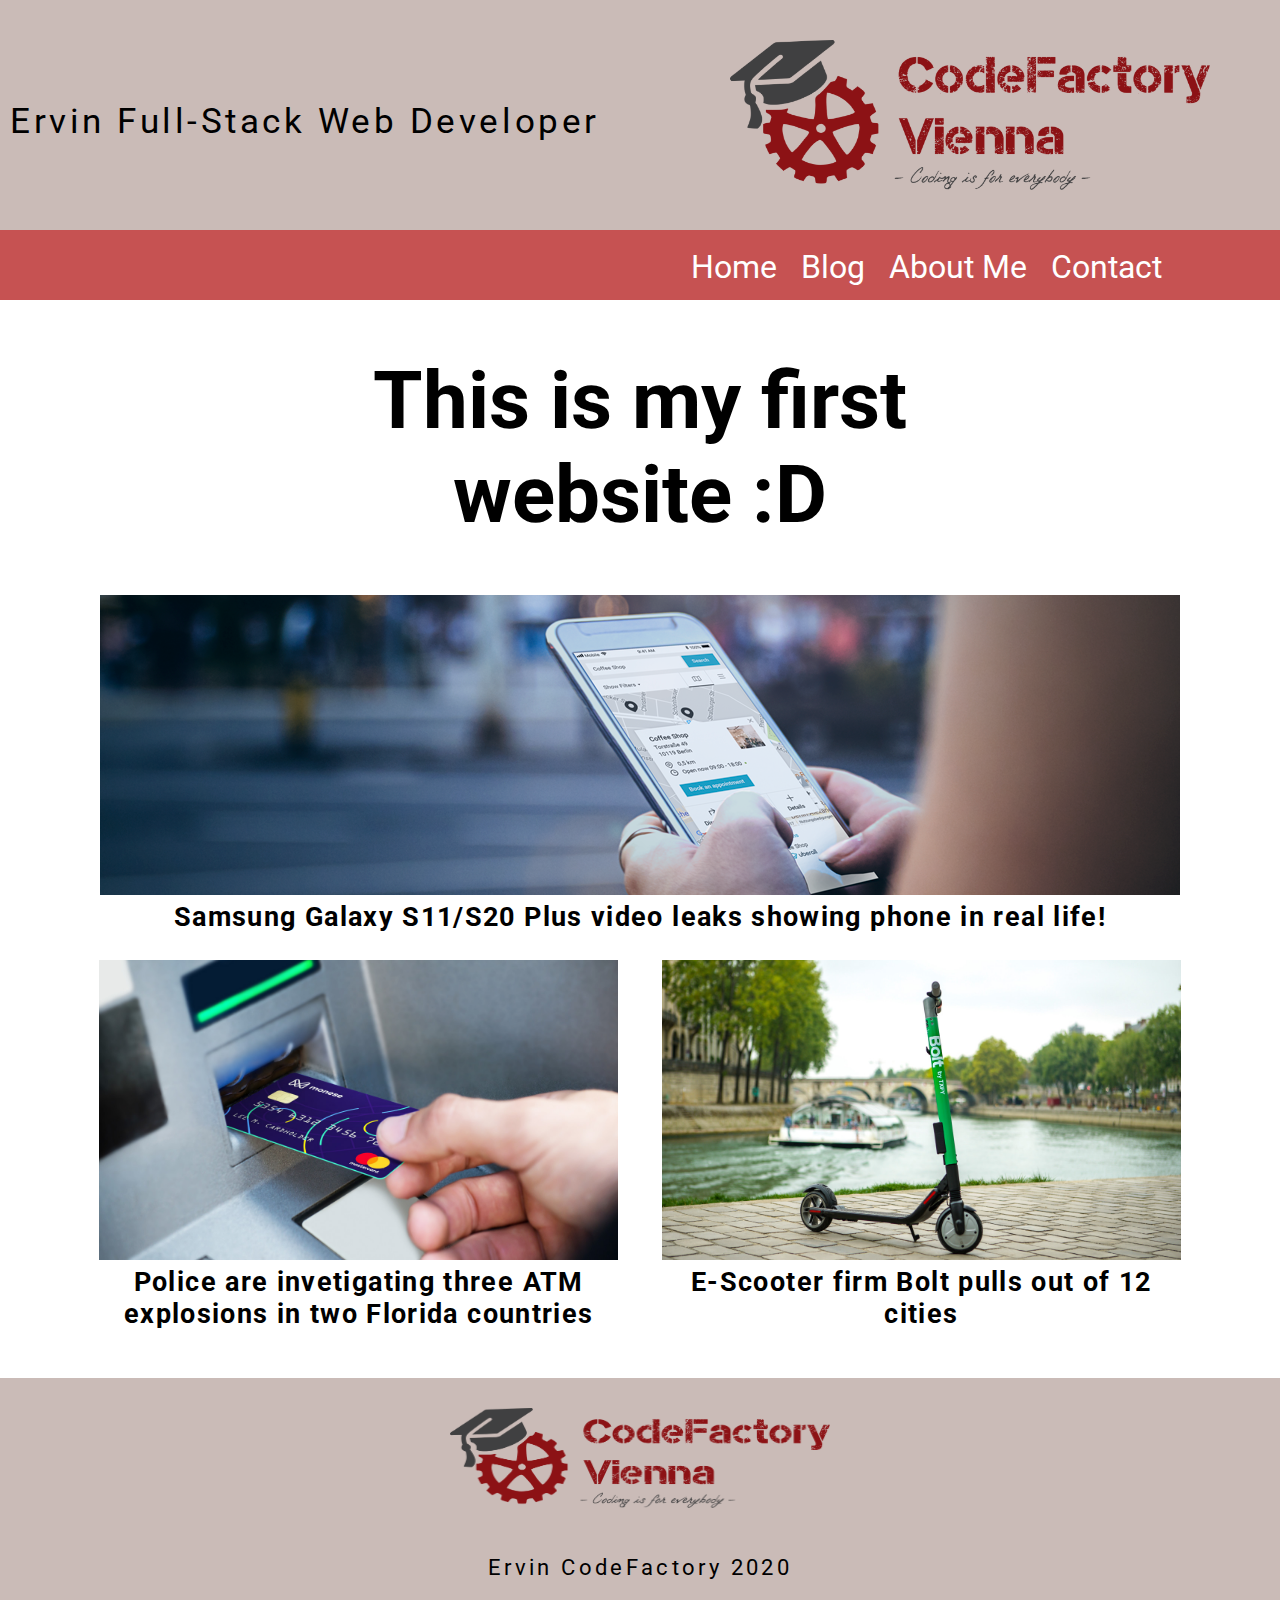
<file: index.html>
<!DOCTYPE html>
<html lang="en">
<head>
    <meta charset="UTF-8">
    <meta name="viewport" content="width=device-width, initial-scale=1.0">
    <title>My First Blog</title>
    <link rel="stylesheet" href="css/style.css">
    <link href="https://fonts.googleapis.com/css2?family=Roboto:wght@400;700&display=swap" rel="stylesheet"> 
</head>
<body>
    <header>
        <div class="logo_box">
            <h2>Ervin Full-Stack Web Developer</h2>
            <img src="img/logo.png" alt="Logo Code Factory" width="480px" height="150px">
        </div>
        <nav>
            <ul>
                <li class="nav_link"><a href="index.html">Home</a></li>
                <li class="nav_link"><a href="blog_page.html">Blog</a></li>
                <li class="nav_link"><a href="about_me_page.html">About Me</a></li>
                <li class="nav_link"><a href="contact_page.html">Contact</a></li>
            </ul>
        </nav>
    </header>
    <main>
        <div class="main_header">
            <h1>This is my first <br> website :D</h1>
        </div>
        <article class="blog_post1">
            <figure>
                <img src="img/Phone.png" alt="Phone">
                <p class="img_description">Samsung Galaxy S11/S20 Plus video leaks showing phone in real life!</p>
            </figure>
        </article> 
        <div class="container">
            <article class="blog_post2"> 
                    <img src="img/Debit_card_ATM.jpg" alt="ATM">
                    <p class="img_description">Police are invetigating three ATM explosions in two Florida countries</p>
            </article>
            <article class="blog_post3">
                    <img src="img/Taxify-Scooters.jpg" alt="Scooter">
                    <p class="img_description">E-Scooter firm Bolt pulls out of 12 <br> cities</p>
            </article>
        </div>
    </main>
    <footer>
        <div>
            <img src="img/logo.png" alt="Logo Code Factory" width="380px" height="100px">
        </div>
        <div>
            <p id="copyright_txt">Ervin CodeFactory 2020</p>
        </div>
    </footer>
</body>
</html>
</file>
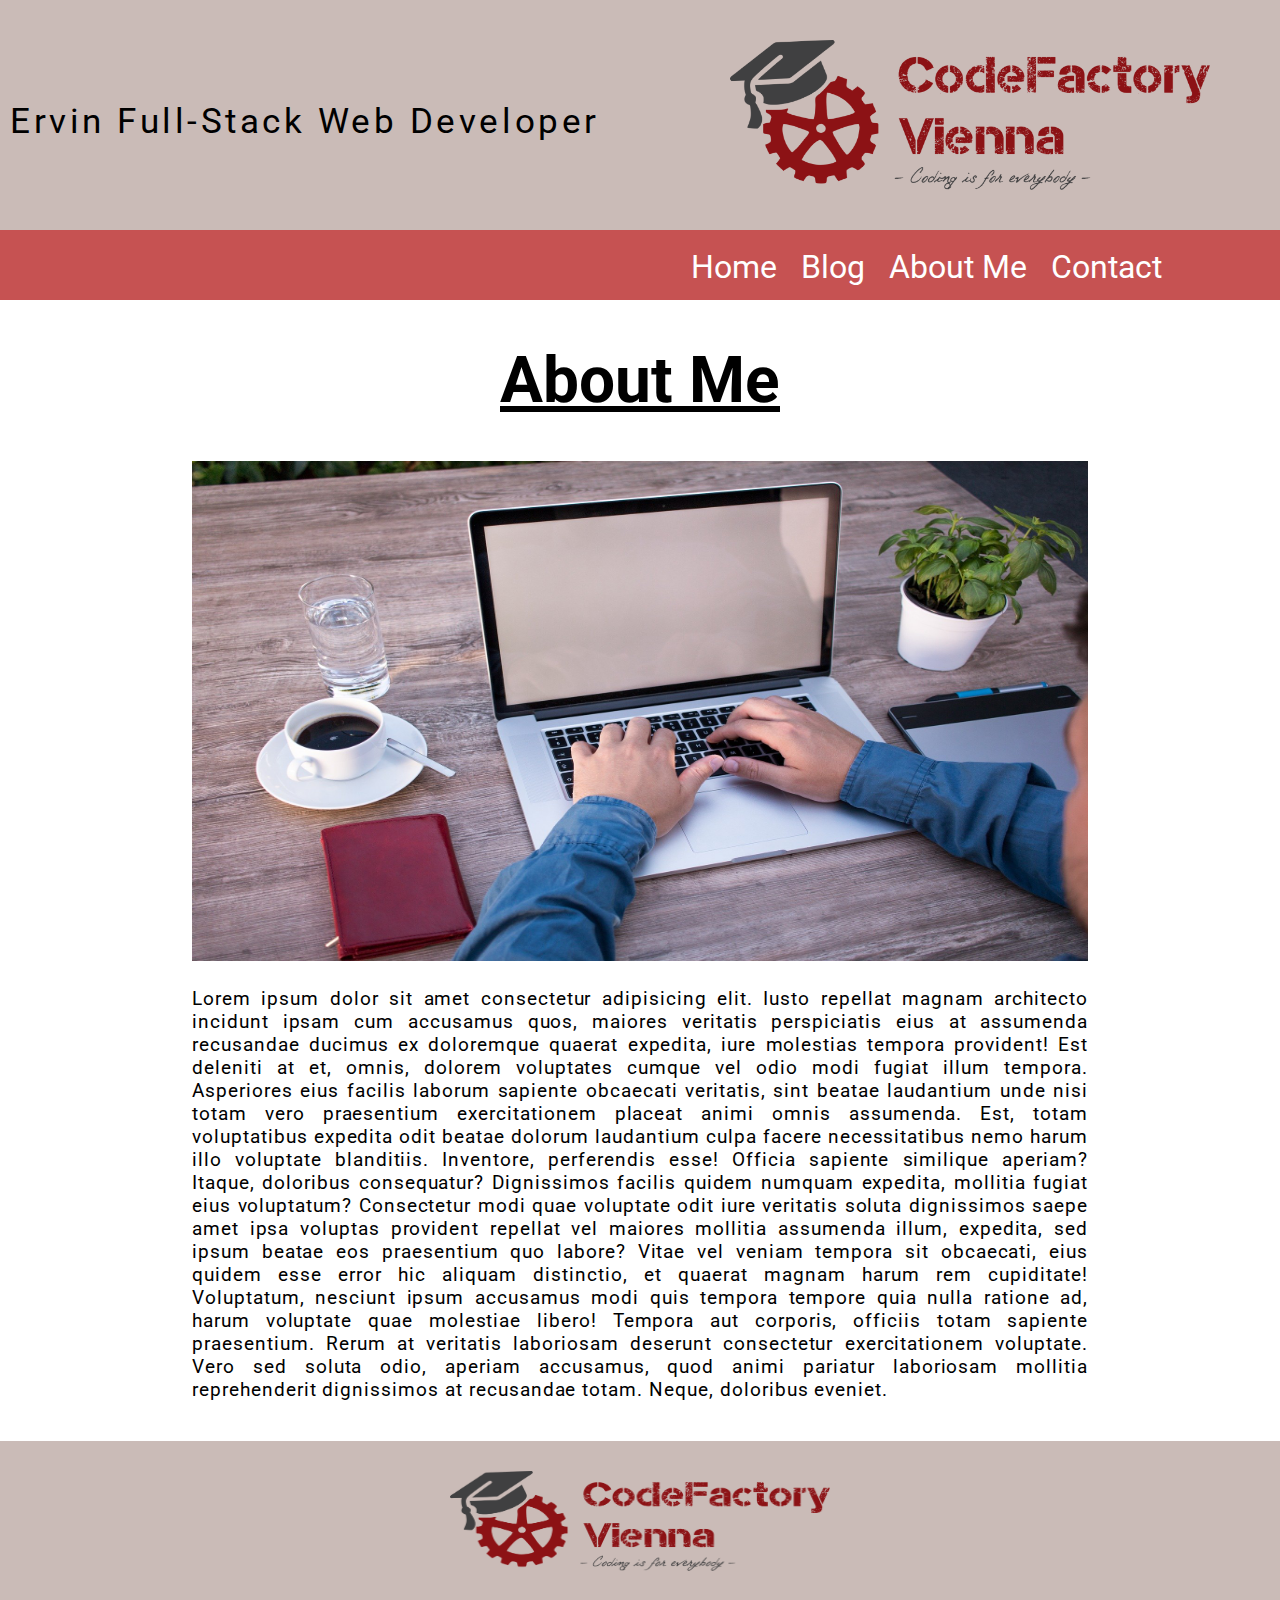
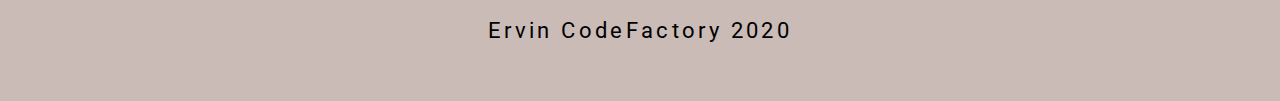
<file: about_me_page.html>
<!DOCTYPE html>
<html lang="en">
<head>
    <meta charset="UTF-8">
    <meta name="viewport" content="width=device-width, initial-scale=1.0">
    <title>My First Blog</title>
    <link rel="stylesheet" href="css/style.css">
    <link rel="stylesheet" href="css/about_me.css">
    <link href="https://fonts.googleapis.com/css2?family=Roboto:wght@400;700&display=swap" rel="stylesheet"> 
</head>
<body>
    <header>
        <div class="logo_box">
            <h2>Ervin Full-Stack Web Developer</h2>
            <img src="img/logo.png" alt="Logo Code Factory" width="480px" height="150px">
        </div>
        <nav>
            <ul>
                <li class="nav_link"><a href="index.html">Home</a></li>
                <li class="nav_link"><a href="blog_page.html">Blog</a></li>
                <li class="nav_link"><a href="about_me_page.html">About Me</a></li>
                <li class="nav_link"><a href="contact_page.html">Contact</a></li>
            </ul>
        </nav>
    </header>
    <main>
        <div class="main_header">
            <h1>About Me</h1>
        </div>
        <article class="about_img"> 
            <img src="img/about_me_img.jpg" alt="ATM" width="70%" height="500px">
            <p class="about_txt">
                Lorem ipsum dolor sit amet consectetur adipisicing elit. Iusto repellat magnam architecto incidunt ipsam cum accusamus quos, maiores veritatis perspiciatis eius at assumenda recusandae ducimus ex doloremque quaerat expedita, iure molestias tempora provident! Est deleniti at et, omnis, dolorem voluptates cumque vel odio modi fugiat illum tempora. Asperiores eius facilis laborum sapiente obcaecati veritatis, sint beatae laudantium unde nisi totam vero praesentium exercitationem placeat animi omnis assumenda. Est, totam voluptatibus expedita odit beatae dolorum laudantium culpa facere necessitatibus nemo harum illo voluptate blanditiis. Inventore, perferendis esse! Officia sapiente similique aperiam? Itaque, doloribus consequatur? Dignissimos facilis quidem numquam expedita, mollitia fugiat eius voluptatum? Consectetur modi quae voluptate odit iure veritatis soluta dignissimos saepe amet ipsa voluptas provident repellat vel maiores mollitia assumenda illum, expedita, sed ipsum beatae eos praesentium quo labore? Vitae vel veniam tempora sit obcaecati, eius quidem esse error hic aliquam distinctio, et quaerat magnam harum rem cupiditate! Voluptatum, nesciunt ipsum accusamus modi quis tempora tempore quia nulla ratione ad, harum voluptate quae molestiae libero! Tempora aut corporis, officiis totam sapiente praesentium. Rerum at veritatis laboriosam deserunt consectetur exercitationem voluptate. Vero sed soluta odio, aperiam accusamus, quod animi pariatur laboriosam mollitia reprehenderit dignissimos at recusandae totam. Neque, doloribus eveniet.
            </p>
        </article>

    </main>
    <footer>
        <div>
            <img src="img/logo.png" alt="Logo Code Factory" width="380px" height="100px">
        </div>
        <div>
            <p id="copyright_txt">Ervin CodeFactory 2020</p>
        </div>
    </footer>
</body>
</html>
</file>
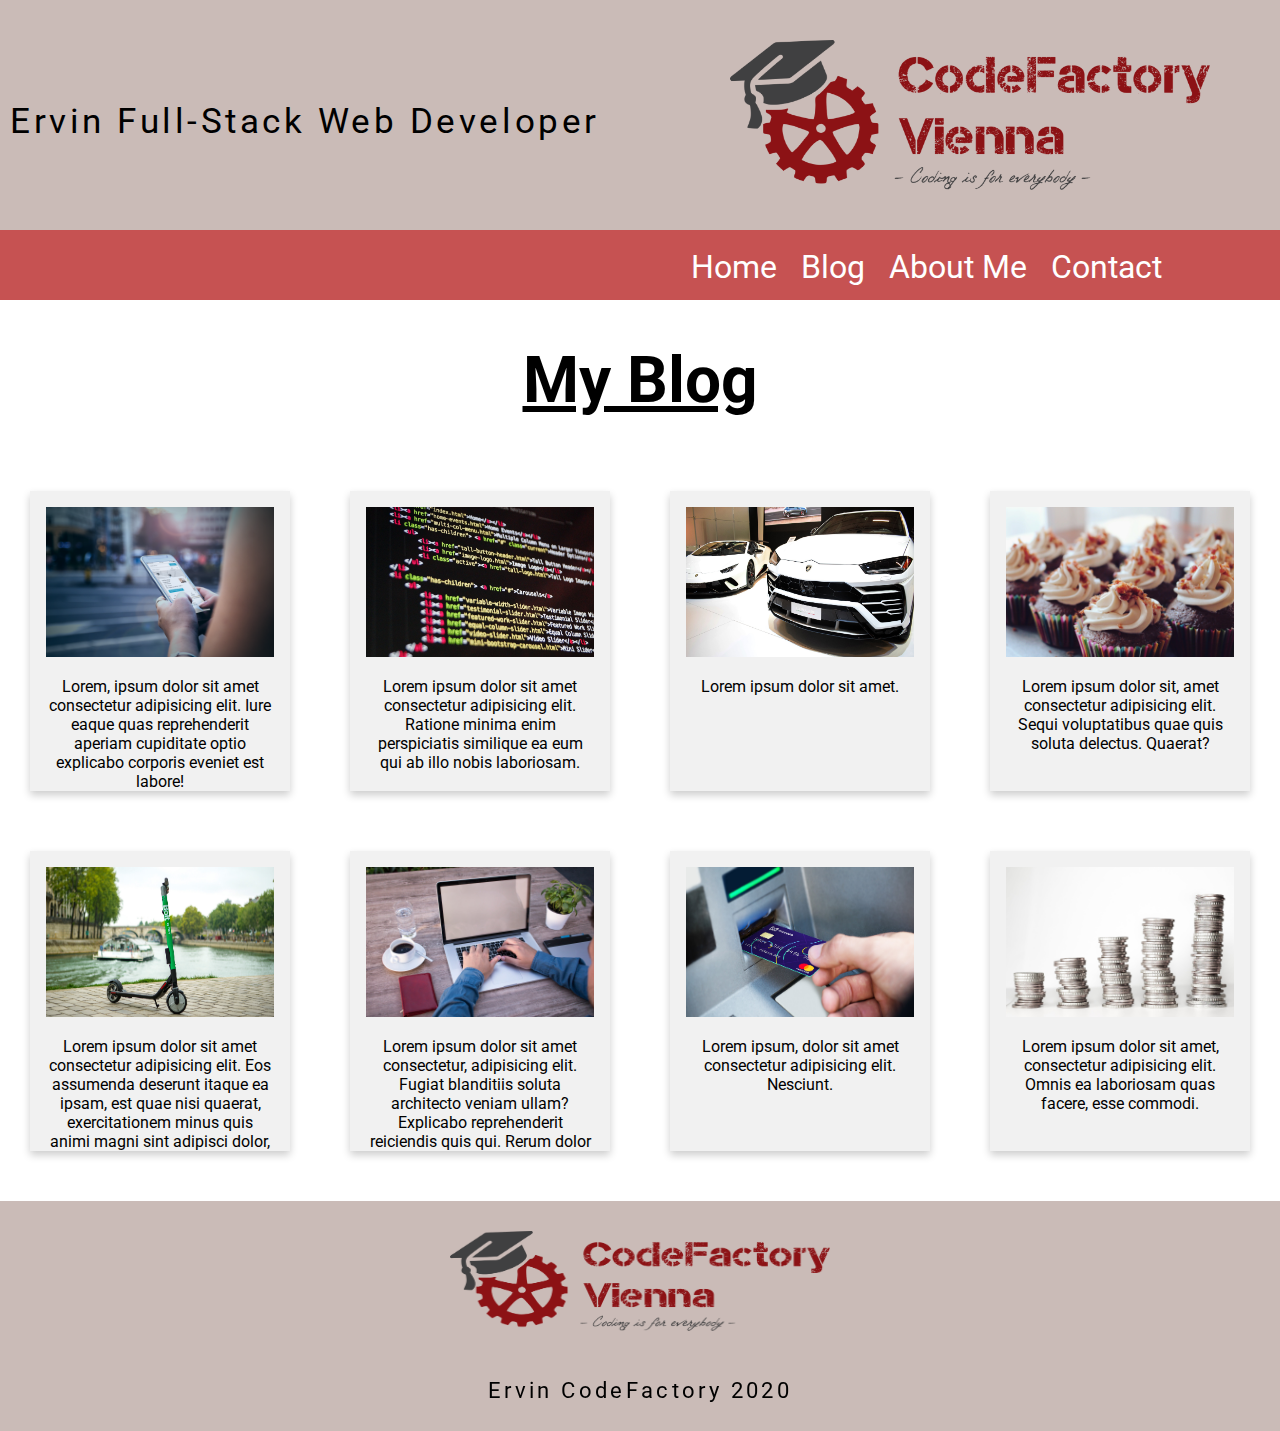
<file: Blog_page.html>
<!DOCTYPE html>
<html lang="en">
<head>
    <meta charset="UTF-8">
    <meta name="viewport" content="width=device-width, initial-scale=1.0">
    <title>My First Blog</title>
    <link rel="stylesheet" href="css/style.css">
    <link rel="stylesheet" href="css/blog.css">
    <link href="https://fonts.googleapis.com/css2?family=Roboto:wght@400;700&display=swap" rel="stylesheet"> 
</head>
<body>
    <header>
        <div class="logo_box">
            <h2>Ervin Full-Stack Web Developer</h2>
            <img src="img/logo.png" alt="Logo Code Factory" width="480px" height="150px">
        </div>
        <nav>
            <ul>
                <li class="nav_link"><a href="index.html">Home</a></li>
                <li class="nav_link"><a href="blog_page.html">Blog</a></li>
                <li class="nav_link"><a href="about_me_page.html">About Me</a></li>
                <li class="nav_link"><a href="contact_page.html">Contact</a></li>
            </ul>
        </nav>
    </header>
    <main>
        <div class="main_header">
            <h1>My Blog</h1>
        </div>
        <div class="row">
            <div class="column">
              <div class="card">
                <img src="img/Phone.png" alt="" width="100%" height="150px">
                <p>
                    Lorem, ipsum dolor sit amet consectetur adipisicing elit. Iure eaque quas reprehenderit aperiam cupiditate optio explicabo corporis eveniet est labore!
                </p>
              </div>
            </div>
            <div class="column">
              <div class="card">
                <img src="img/code.jpg" alt="" width="100%" height="150px">
                <p>Lorem ipsum dolor sit amet consectetur adipisicing elit. Ratione minima enim perspiciatis similique ea eum qui ab illo nobis laboriosam.</p>
              </div>
            </div>
            <div class="column">
              <div class="card">
                <img src="img/vehicle.jpg" alt="" width="100%" height="150px">
                <p>Lorem ipsum dolor sit amet.</p>
              </div>
            </div>
            <div class="column">
              <div class="card">
                <img src="img/cupcakes.jpg" alt="" width="100%" height="150px">
                <p>Lorem ipsum dolor sit, amet consectetur adipisicing elit. Sequi voluptatibus quae quis soluta delectus. Quaerat?</p>
              </div>
            </div>
        </div>
        <div class="row">
            <div class="column">
              <div class="card">
                <img src="img/Taxify-Scooters.jpg" alt="" width="100%" height="150px">
                <p>
                    Lorem ipsum dolor sit amet consectetur adipisicing elit. Eos assumenda deserunt itaque ea ipsam, est quae nisi quaerat, exercitationem minus quis animi magni sint adipisci dolor, velit labore delectus sunt distinctio ex. Dolorum eligendi laborum voluptate facilis, quas maiores quae. Velit eaque error veniam tenetur aliquam exercitationem, id harum dolor.
                </p>
              </div>
            </div>
            <div class="column">
              <div class="card">
                <img src="img/about_me_img.jpg" alt="" width="100%" height="150px">
                <p>Lorem ipsum dolor sit amet consectetur, adipisicing elit. Fugiat blanditiis soluta architecto veniam ullam? Explicabo reprehenderit reiciendis  quis qui. Rerum dolor quae similique quo eaque.
                </p>
              </div>
            </div>
            <div class="column">
              <div class="card">
                <img src="img/Debit_card_ATM.jpg" alt="" width="100%" height="150px">
                <p>Lorem ipsum, dolor sit amet consectetur adipisicing elit. Nesciunt.</p>
              </div>
            </div>
            <div class="column">
              <div class="card">
                <img src="img/money.jpg" alt="" width="100%" height="150px">
                <p>Lorem ipsum dolor sit amet, consectetur adipisicing elit. Omnis ea laboriosam quas facere, esse commodi.</p>
              </div>
            </div>
        </div>
    </main>
    <footer>
        <div>
            <img src="img/logo.png" alt="Logo Code Factory" width="380px" height="100px">
        </div>
        <div>
            <p id="copyright_txt">Ervin CodeFactory 2020</p>
        </div>
    </footer>
</body>
</html>
</file>
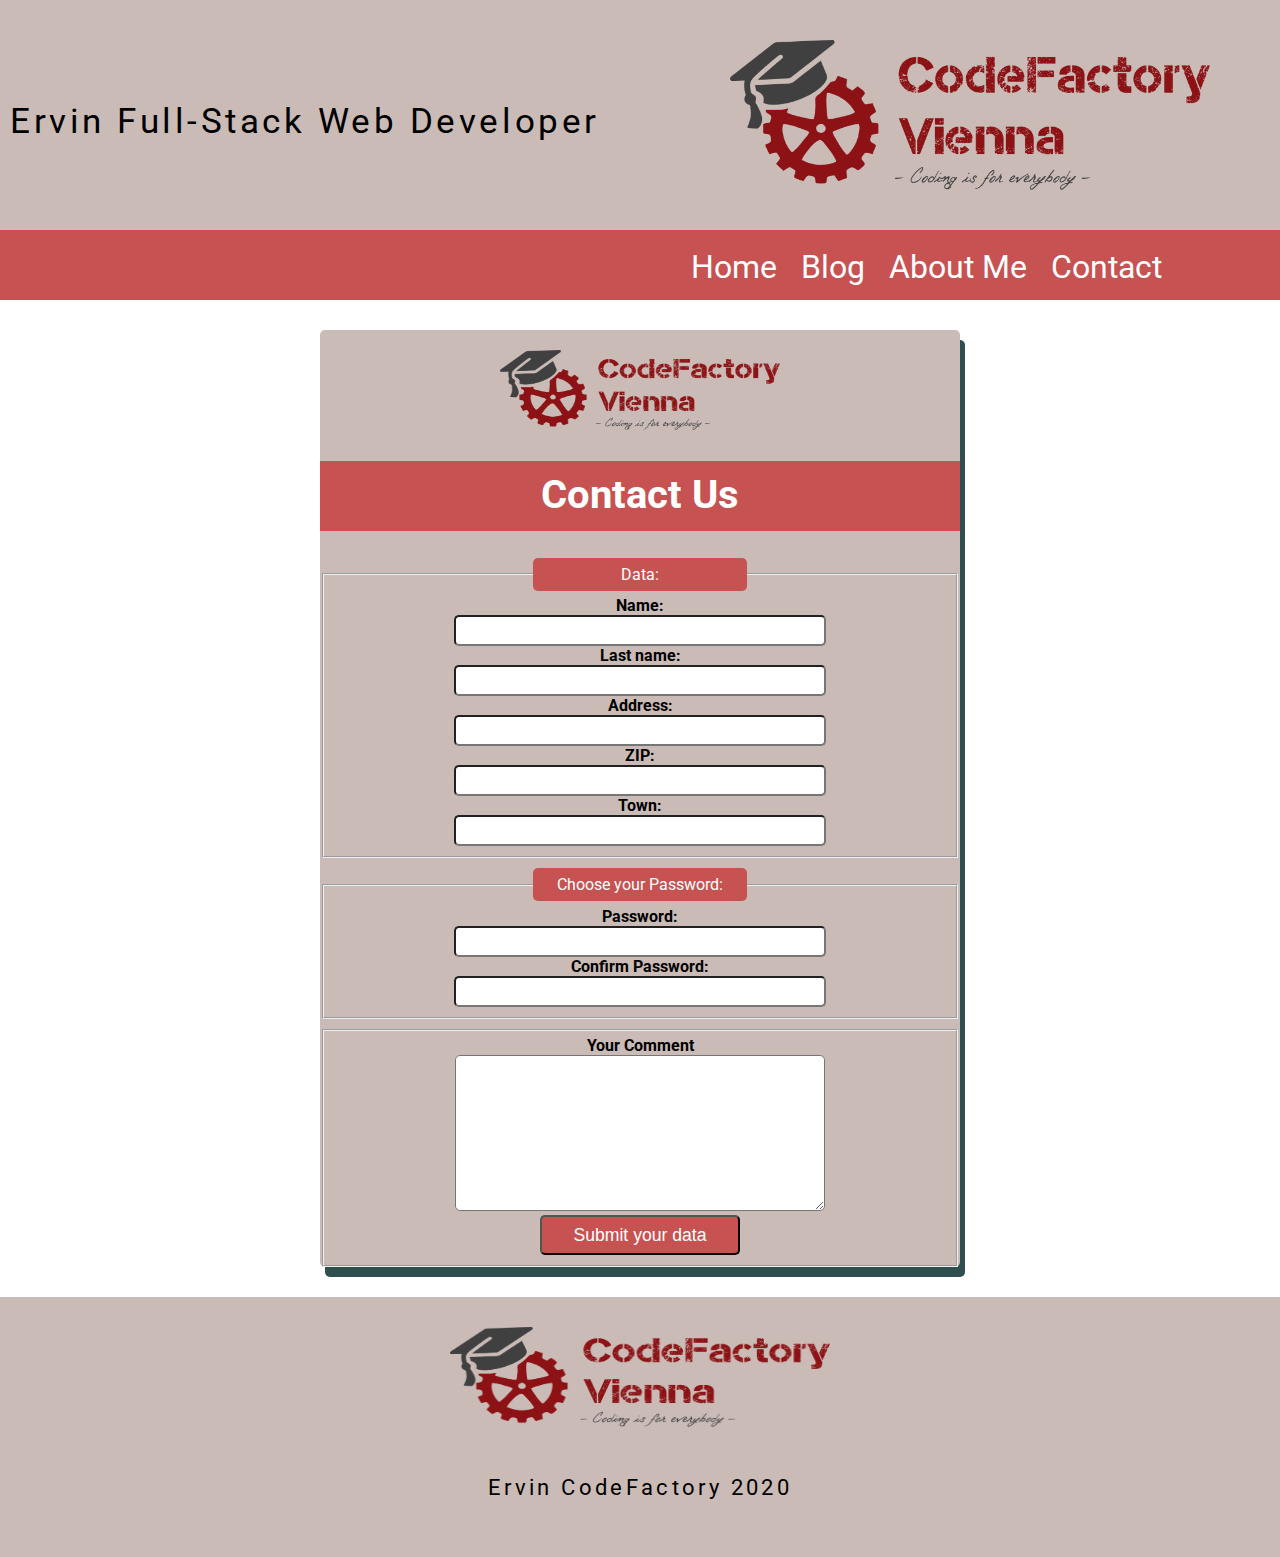
<file: contact_page.html>
<!DOCTYPE html>
<html lang="en">
<head>
    <meta charset="UTF-8">
    <meta name="viewport" content="width=device-width, initial-scale=1.0">
    <title>My First Blog</title>
    <link rel="stylesheet" href="css/style.css">
    <link rel="stylesheet" href="css/contact_page.css">
    <link href="https://fonts.googleapis.com/css2?family=Roboto:wght@400;700&display=swap" rel="stylesheet"> 
</head>
<body>
    <header>
        <div class="logo_box">
            <h2>Ervin Full-Stack Web Developer</h2>
            <img src="img/logo.png" alt="Logo Code Factory" width="480px" height="150px">
        </div>
        <nav>
            <ul>
                <li class="nav_link"><a href="index.html">Home</a></li>
                <li class="nav_link"><a href="blog_page.html">Blog</a></li>
                <li class="nav_link"><a href="about_me_page.html">About Me</a></li>
                <li class="nav_link"><a href="contact_page.html">Contact</a></li>
            </ul>
        </nav>
    </header>
	<form>
		<div class="header_logo">
			<img src="img/logo.png" alt="Logo Code Factory" width="280px" height="80px">
		</div>
		<h1 class="main_header">Contact Us</h1>
		<fieldset>
			<legend>Data:</legend>  
	
			<label>Name:</label><br>
			<input type="text" name="Name"><br>
	
			<label>Last name:</label><br>
			<input type="text" name="Last name"><br>
	
			<label>Address:</label><br>
			<input type="text" name="Address"><br>
	
			<label>ZIP:</label><br>
			<input type="number" name="ZIP"><br>
	
			<label>Town:</label><br>
			<input type="text" name="Town"><br>
	
		</fieldset>
		<fieldset>
			<legend>Choose your Password:</legend>
	
			<label>Password:</label><br>
			<input type="password" name="Password"><br>
	
			<label>Confirm Password:</label><br>
			<input type="password" name="Confirm Password">
		</fieldset>
		<fieldset>
			<label>Your Comment</label><br>
			<textarea name="message" rows="10" cols="30"></textarea>
			<br>
			<input class="btn" type="submit" value="Submit your data">
		</fieldset>
	</form>
    <footer>
        <div>
            <img src="img/logo.png" alt="Logo Code Factory" width="380px" height="100px">
        </div>
        <div>
            <p id="copyright_txt">Ervin CodeFactory 2020</p>
        </div>
    </footer>
</body>
</html>
</file>
<file: css/about_me.css>
/********************************
ABOUT ME PAGE
********************************/

.main_header {
    font-size: 2em;
    text-decoration: underline;
}

.about_txt {
    margin: 0 auto;
    width: 70%;
    text-align: justify;
    padding: 20px;
    font-size: 1.2em;
    margin-top: 2px;
    letter-spacing: 0.05em;
}
</file>
<file: css/blog.css>
/********************************
BLOG PAGE
********************************/
.main_header {
    font-size: 2em;
    text-decoration: underline;
}

/* Maje all Border box */
* {
    box-sizing: border-box;
}
  
/* Blog post style */
.column {
    float: left;
    width: 25%;
    padding: 0 10px;
}
    
 /* Clear floats after the columns */
.row:after {
    content: "";
    display: table;
    clear: both;
}
  
  /* Style the cards */
.card {
    box-shadow: 0 4px 8px 0 rgba(0, 0, 0, 0.2);
    padding: 16px;
    text-align: center;
    background-color: #f1f1f1;
    height: 300px;
    margin: 30px 20px;
    object-fit: cover;
    overflow: scroll;
}
</file>
<file: css/contact_page.css>
/********************************
CONTACT US PAGE
********************************/
body {
    font-family: 'Roboto', sans-serif;
}

/* Style for Contact Form */
form {
    text-align: center;
    background-color: #CABBB7;
    width: 50%;
    margin: 30px auto;
    box-shadow: 5px 10px darkslategrey;
    border-radius: 5px;
}

/* Header */
.main_header{
    text-align: center;
    padding-top: 10px;
    font-weight: 700;
    font-size: 2.5em;
    background-color: #C65252;
    color: white;
    height: 60px;
}

.header_logo {
    padding-top: 20px;
}

/* input & label */

fieldset {
    margin-top: 10px;
}

legend {
    background-color: #C65252;
    color: white;
    border-radius: 5px;
    padding: 7px;
    width: 200px;
}
label {
    font-weight: 700;
}

input {
    width: 60%;
    height: 25px;
    border-radius: 5px;
}

textarea {
    width: 60%;
    border-radius: 5px;
}

.btn {
    background-color: #C65252;
    color: white;
    border-radius: 5px;
    width: 200px;
    height: 40px;
    font-size: 1.1em;
    
}
</file>
<file: css/style.css>
/* reset body properties */
body {
    margin: 0;
    padding: 0;
    font-family: 'Roboto', sans-serif;
}

/* Style for the header logo and text */
.logo_box {
    background-color: #CABBB7;
    position: relative;
    height: 230px;
}

.logo_box > h2 {
    margin-top: 0;
    padding-top: 100px;
    padding-left: 200px;
    font-size: 2.2em;
    font-weight: 400;
    letter-spacing: 0.1em;
}

.logo_box > img {
    position: absolute;
    top: 40px;
    right: 70px;
}

/* Navbar */
nav {
    background-color: #C65252;
    height: 70px;
}

nav > ul {
    position: absolute;
    top: 230px;
    right: 90px;
    margin: 0;
    padding: 18px;
}

.nav_link {
    display: inline;
    list-style-type: none;
    padding: 10px;
}

.nav_link > a {
    text-decoration: none;
    color: white;
    font-size: 2em;
}

/* Main Header */

.main_header {
    font-weight: 700;
    text-align: center;
    font-size: 2.5em;
}

/* Main Content*/

/* center all in the main container*/
main {
    text-align: center;
}

.blog_post1 {
    text-align: center;
}

.blog_post1 img {
    width: 90%;
    height: 300px;
    /* picture doesn't squeez */
    object-fit: cover;
} 

.blog_post2 {
    padding-right: 3.5%;
}

.blog_post2,
.blog_post3 {
    display: inline-block;
    width: 45%;
}

.blog_post2 img,
.blog_post3 img {
    width: 100%;
    height: 300px;
    background-size: cover;
}

.img_description {
    font-size: 1.7em;
    font-weight: bolder;
    margin-top: 2px;
    letter-spacing: 0.05em;
}

.container {
    margin: auto;
    width: 90%;
    padding: 0;
    object-fit: cover;
}

/* Footer */

footer {
    margin-top: 20px;
    text-align: center;
    height: 230px;
    background-color: #CABBB7;
    padding-top: 30px;
}

#copyright_txt {
     font-size: 1.4em;
     padding-top: 20px;
     letter-spacing: 0.15em;
}

/* used to make the logo_box header bit more responsiv */
@media screen and (max-width: 1330px) {
    .logo_box > h2 {
      padding-left: 10px;
    }
}
@media screen and (max-width: 1130px) {
    .logo_box > h2 {
      display: none;
    }
}
</file>
